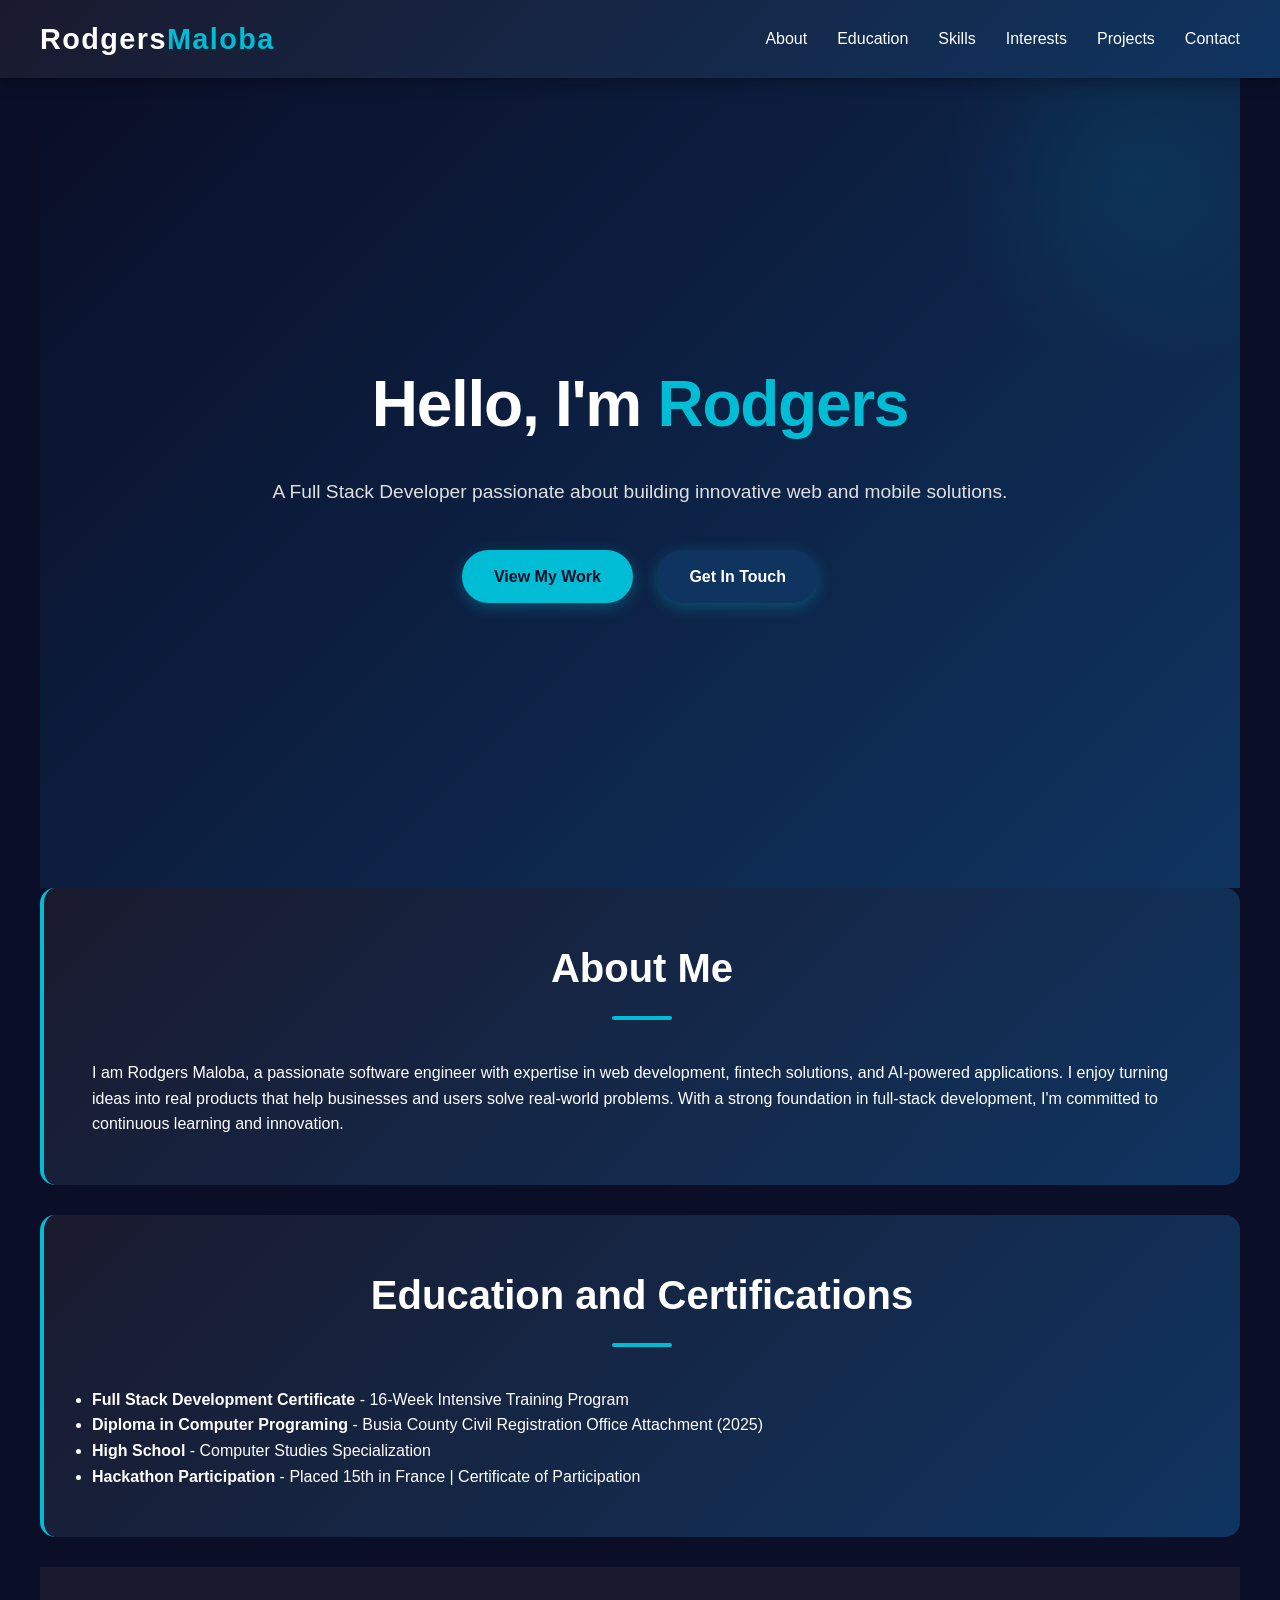
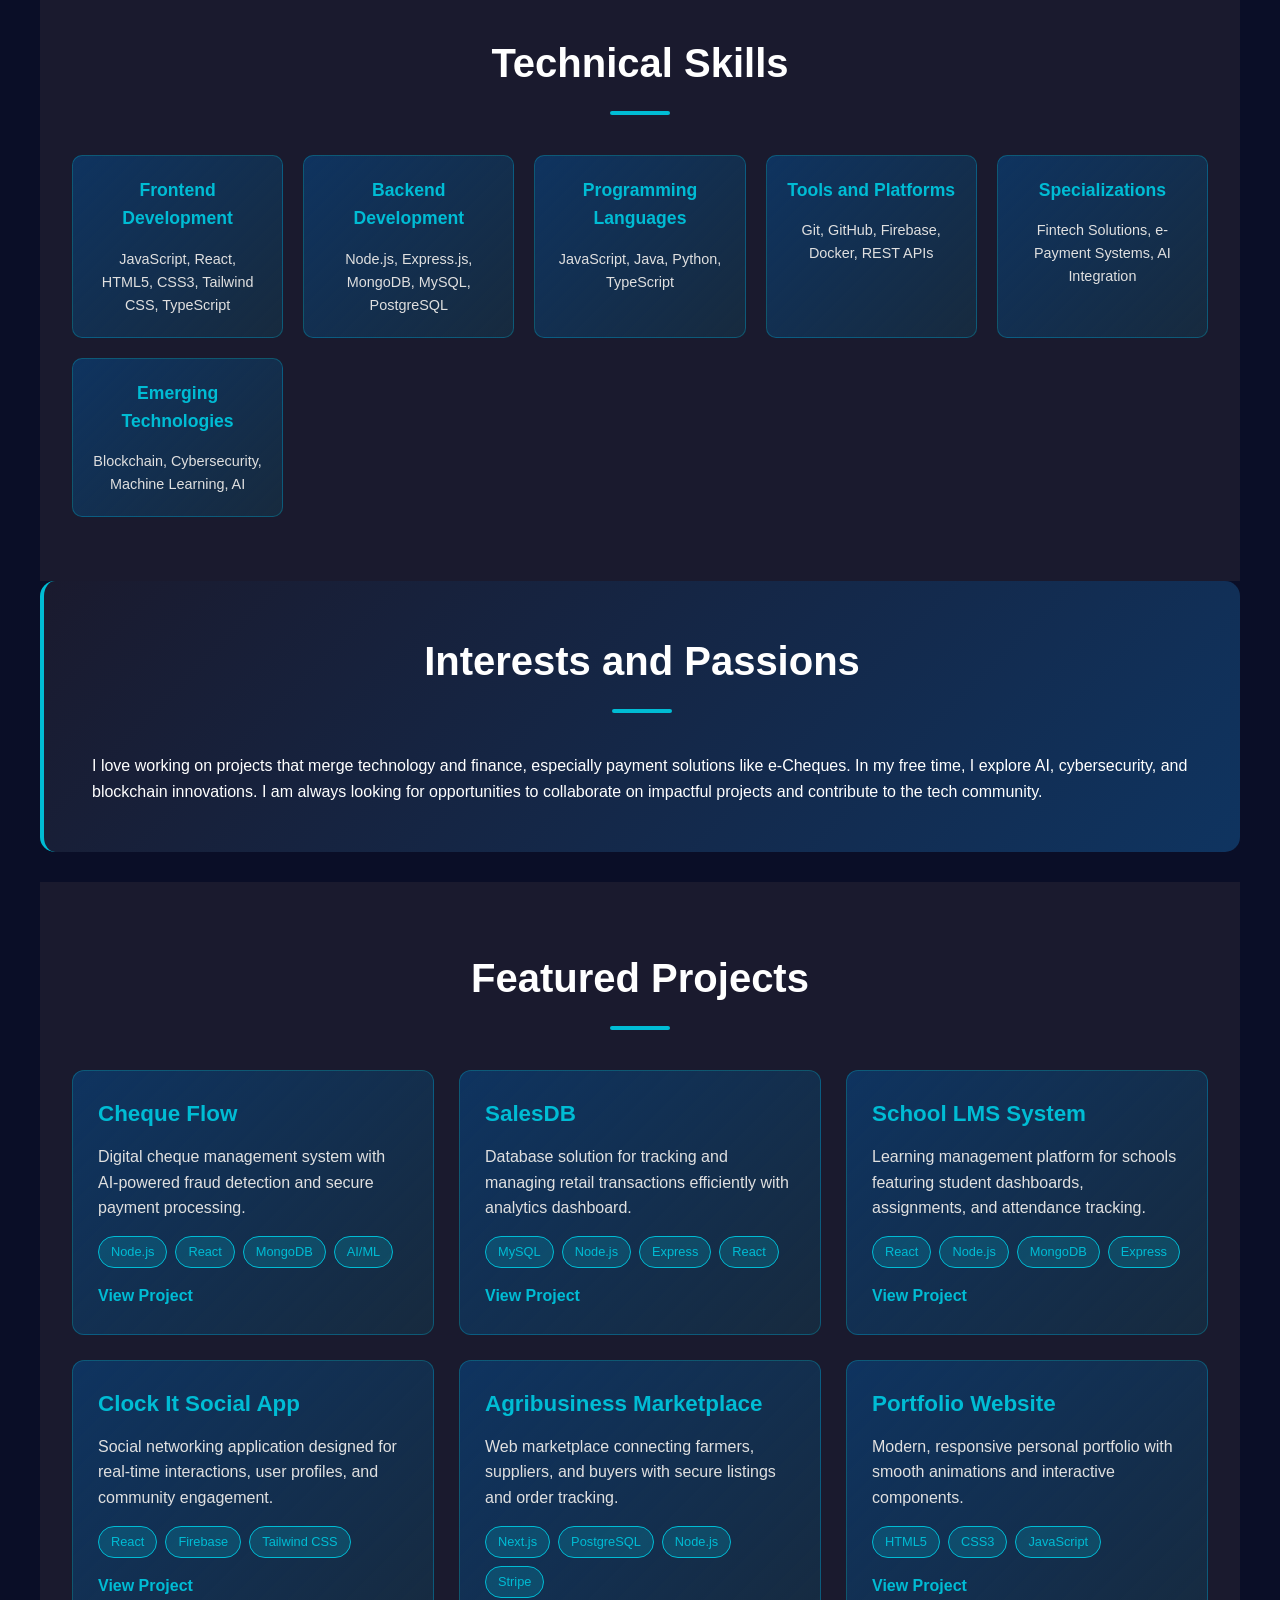
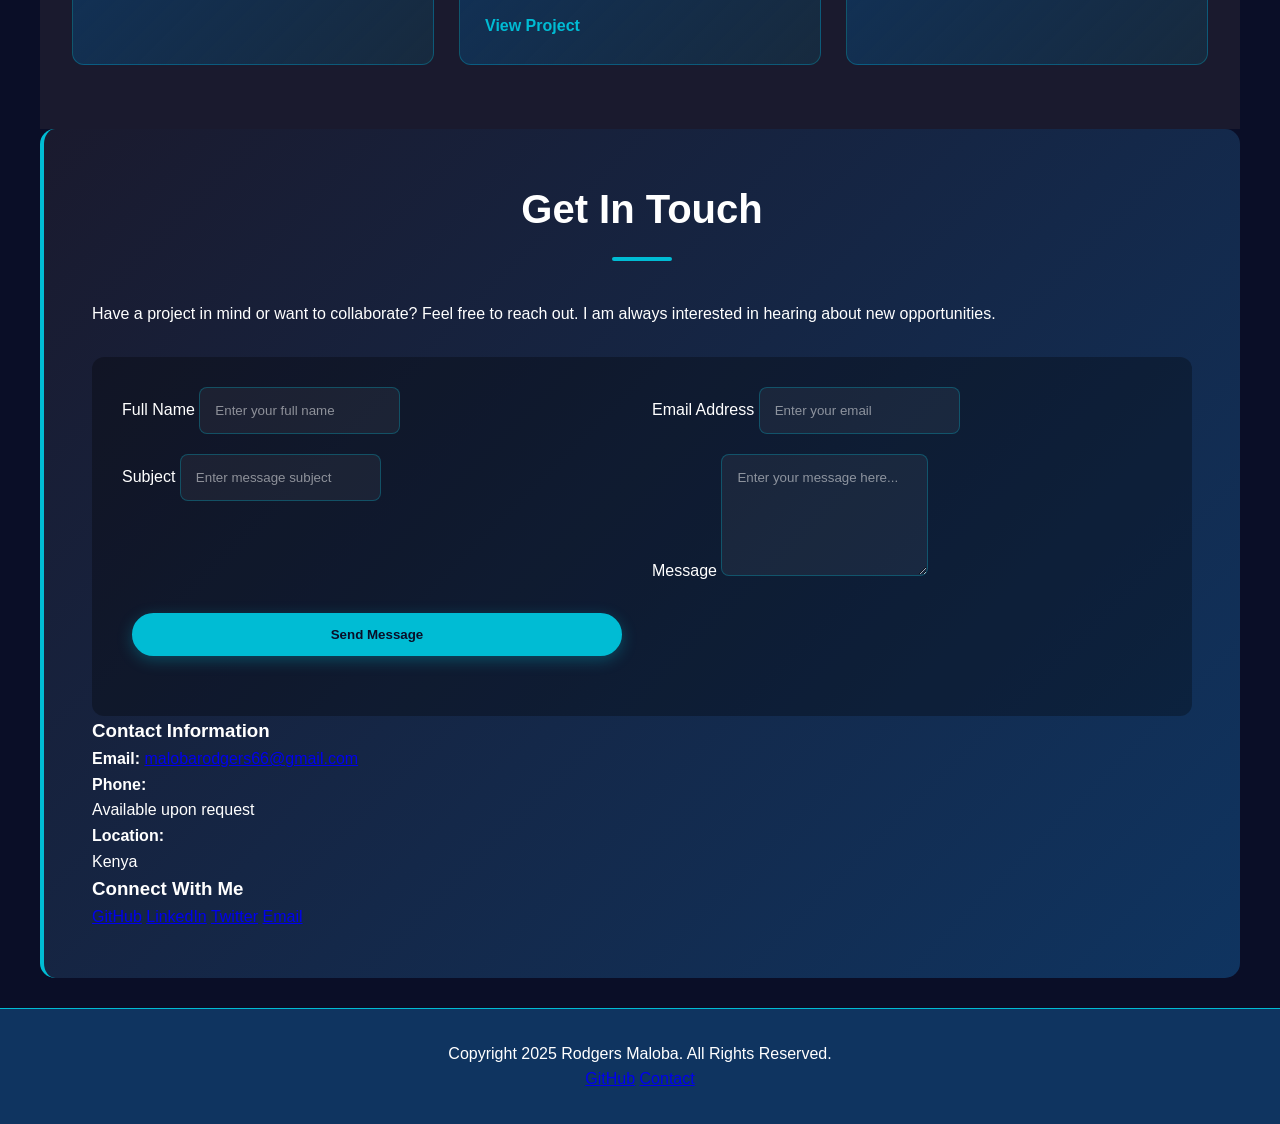
<file: index.html>
<!DOCTYPE html>
<html lang="en">
<head>
    <meta charset="UTF-8">
    <meta name="viewport" content="width=device-width, initial-scale=1.0">
    <meta name="description" content="Portfolio of Rodgers Maloba - Web Developer & Software Engineer">
    <title>Rodgers Maloba | Portfolio</title>
    <link rel="stylesheet" href="ROGERS.CSS">
</head>
<body>

    <!-- HEADER -->
    <header>
        <nav class="navbar">
            <div class="logo">Rodgers<span>Maloba</span></div>
            <div class="menu-toggle">
                <span></span>
                <span></span>
                <span></span>
            </div>
            <ul class="nav-links">
                <li><a href="#about">About</a></li>
                <li><a href="#education">Education</a></li>
                <li><a href="#skills">Skills</a></li>
                <li><a href="#interests">Interests</a></li>
                <li><a href="#projects">Projects</a></li>
                <li><a href="#contact">Contact</a></li>
            </ul>
        </nav>
    </header>

    <!-- HERO SECTION -->
    <section class="hero">
        <div class="hero-text">
            <h1>Hello, I'm <span>Rodgers</span></h1>
            <p>A Full Stack Developer passionate about building innovative web and mobile solutions.</p>
            <a href="#projects" class="btn">View My Work</a>
            <a href="#contact" class="btn btn-secondary">Get In Touch</a>
        </div>
    </section>

    <!-- ABOUT -->
    <section id="about" class="about">
        <h2>About Me</h2>
        <p>
            I am Rodgers Maloba, a passionate software engineer with expertise in web development, fintech solutions, and AI-powered applications. I enjoy turning ideas into real products that help businesses and users solve real-world problems. With a strong foundation in full-stack development, I'm committed to continuous learning and innovation.
        </p>
    </section>

    <!-- EDUCATION -->
    <section id="education" class="education">
        <h2>Education and Certifications</h2>
        <ul>
            <li><strong>Full Stack Development Certificate</strong> - 16-Week Intensive Training Program</li>
            <li><strong>Diploma in Computer Programing </strong> - Busia County Civil Registration Office Attachment (2025)</li>
            <li><strong>High School</strong> - Computer Studies Specialization</li>
            <li><strong>Hackathon Participation</strong> - Placed 15th in France | Certificate of Participation</li>
        </ul>
    </section>

    <!-- SKILLS -->
    <section id="skills" class="skills">
        <h2>Technical Skills</h2>
        <div class="skills-grid">
            <div class="skill-card">
                <h4>Frontend Development</h4>
                <p>JavaScript, React, HTML5, CSS3, Tailwind CSS, TypeScript</p>
            </div>
            <div class="skill-card">
                <h4>Backend Development</h4>
                <p>Node.js, Express.js, MongoDB, MySQL, PostgreSQL</p>
            </div>
            <div class="skill-card">
                <h4>Programming Languages</h4>
                <p>JavaScript, Java, Python, TypeScript</p>
            </div>
            <div class="skill-card">
                <h4>Tools and Platforms</h4>
                <p>Git, GitHub, Firebase, Docker, REST APIs</p>
            </div>
            <div class="skill-card">
                <h4>Specializations</h4>
                <p>Fintech Solutions, e-Payment Systems, AI Integration</p>
            </div>
            <div class="skill-card">
                <h4>Emerging Technologies</h4>
                <p>Blockchain, Cybersecurity, Machine Learning, AI</p>
            </div>
        </div>
    </section>

    <!-- INTERESTS -->
    <section id="interests" class="interests">
        <h2>Interests and Passions</h2>
        <p>
            I love working on projects that merge technology and finance, especially payment solutions like e-Cheques. In my free time, I explore AI, cybersecurity, and blockchain innovations. I am always looking for opportunities to collaborate on impactful projects and contribute to the tech community.
        </p>
    </section>

    <!-- PROJECTS -->
    <section id="projects" class="projects">
        <h2>Featured Projects</h2>
        <div class="project-grid">
            <div class="project-card">
                <h3>Cheque Flow</h3>
                <p>Digital cheque management system with AI-powered fraud detection and secure payment processing.</p>
                <div class="tech-stack">
                    <span class="tech-tag">Node.js</span>
                    <span class="tech-tag">React</span>
                    <span class="tech-tag">MongoDB</span>
                    <span class="tech-tag">AI/ML</span>
                </div>
                <a href="https://github.com/roger14-png/SOFI" target="_blank">View Project</a>
            </div>

            <div class="project-card">
                <h3>SalesDB</h3>
                <p>Database solution for tracking and managing retail transactions efficiently with analytics dashboard.</p>
                <div class="tech-stack">
                    <span class="tech-tag">MySQL</span>
                    <span class="tech-tag">Node.js</span>
                    <span class="tech-tag">Express</span>
                    <span class="tech-tag">React</span>
                </div>
                <a href="https://github.com/roger14-png" target="_blank">View Project</a>
            </div>

            <div class="project-card">
                <h3>School LMS System</h3>
                <p>Learning management platform for schools featuring student dashboards, assignments, and attendance tracking.</p>
                <div class="tech-stack">
                    <span class="tech-tag">React</span>
                    <span class="tech-tag">Node.js</span>
                    <span class="tech-tag">MongoDB</span>
                    <span class="tech-tag">Express</span>
                </div>
                <a href="https://github.com/roger14-png" target="_blank">View Project</a>
            </div>

            <div class="project-card">
                <h3>Clock It Social App</h3>
                <p>Social networking application designed for real-time interactions, user profiles, and community engagement.</p>
                <div class="tech-stack">
                    <span class="tech-tag">React</span>
                    <span class="tech-tag">Firebase</span>
                    <span class="tech-tag">Tailwind CSS</span>
                </div>
                <a href="https://github.com/roger14-png" target="_blank">View Project</a>
            </div>

            <div class="project-card">
                <h3>Agribusiness Marketplace</h3>
                <p>Web marketplace connecting farmers, suppliers, and buyers with secure listings and order tracking.</p>
                <div class="tech-stack">
                    <span class="tech-tag">Next.js</span>
                    <span class="tech-tag">PostgreSQL</span>
                    <span class="tech-tag">Node.js</span>
                    <span class="tech-tag">Stripe</span>
                </div>
                <a href="https://github.com/roger14-png" target="_blank">View Project</a>
            </div>

            <div class="project-card">
                <h3>Portfolio Website</h3>
                <p>Modern, responsive personal portfolio with smooth animations and interactive components.</p>
                <div class="tech-stack">
                    <span class="tech-tag">HTML5</span>
                    <span class="tech-tag">CSS3</span>
                    <span class="tech-tag">JavaScript</span>
                </div>
                <a href="https://github.com/roger14-png/PORTFOLIO" target="_blank">View Project</a>
            </div>
        </div>
    </section>

    <!-- CONTACT -->
    <section id="contact" class="contact">
        <h2>Get In Touch</h2>
        <p>Have a project in mind or want to collaborate? Feel free to reach out. I am always interested in hearing about new opportunities.</p>
        
        <div class="contact-container">
            <form id="contactForm" class="contact-form">
                <div class="form-group">
                    <label for="name">Full Name</label>
                    <input type="text" id="name" name="name" placeholder="Enter your full name" required>
                </div>
                <div class="form-group">
                    <label for="email">Email Address</label>
                    <input type="email" id="email" name="email" placeholder="Enter your email" required>
                </div>
                <div class="form-group">
                    <label for="subject">Subject</label>
                    <input type="text" id="subject" name="subject" placeholder="Enter message subject" required>
                </div>
                <div class="form-group full-width">
                    <label for="message">Message</label>
                    <textarea id="message" name="message" placeholder="Enter your message here..." rows="6" required></textarea>
                </div>
                <button type="submit" class="btn submit-btn">Send Message</button>
                <p class="form-status" id="formStatus"></p>
            </form>

            <div class="contact-info">
                <h3>Contact Information</h3>
                <div class="info-item">
                    <strong>Email:</strong>
                    <a href="mailto:malobarodgers66@gmail.com">malobarodgers66@gmail.com</a>
                </div>
                <div class="info-item">
                    <strong>Phone:</strong>
                    <p>Available upon request</p>
                </div>
                <div class="info-item">
                    <strong>Location:</strong>
                    <p>Kenya</p>
                </div>
                <h3 class="social-title">Connect With Me</h3>
                <div class="social-links-contact">
                    <a href="https://github.com/roger14-png" target="_blank" class="social-link github-link">GitHub</a>
                    <a href="https://linkedin.com/in/rodgers-maloba" target="_blank" class="social-link linkedin-link">LinkedIn</a>
                    <a href="https://twitter.com/yourhandle" target="_blank" class="social-link twitter-link">Twitter</a>
                    <a href="mailto:malobarodgers66@gmail.com" class="social-link email-link">Email</a>
                </div>
            </div>
        </div>
    </section>

    <!-- FOOTER -->
    <footer>
        <div class="footer-content">
            <p>Copyright 2025 Rodgers Maloba. All Rights Reserved.</p>
            <div class="footer-links">
                <a href="https://github.com/roger14-png" target="_blank">GitHub</a>
                <a href="#contact">Contact</a>
            </div>
        </div>
    </footer>

    <script>
        // Mobile Menu Toggle
        const menuToggle = document.querySelector('.menu-toggle');
        const navLinks = document.querySelector('.nav-links');

        menuToggle.addEventListener('click', () => {
            navLinks.classList.toggle('active');
        });

        // Smooth Scrolling for Navigation Links
        document.querySelectorAll('a[href^="#"]').forEach(anchor => {
            anchor.addEventListener('click', function (e) {
                e.preventDefault();
                const target = document.querySelector(this.getAttribute('href'));
                if (target) {
                    target.scrollIntoView({ behavior: 'smooth' });
                    navLinks.classList.remove('active');
                }
            });
        });

        // Scroll Animation with Intersection Observer
        const observerOptions = {
            threshold: 0.1,
            rootMargin: '0px 0px -100px 0px'
        };

        const observer = new IntersectionObserver(entries => {
            entries.forEach(entry => {
                if (entry.isIntersecting) {
                    entry.target.style.animation = 'slideInUp 0.6s ease-out forwards';
                    observer.unobserve(entry.target);
                }
            });
        }, observerOptions);

        document.querySelectorAll('.project-card, .skill-card, .about, .education, .interests').forEach(el => {
            observer.observe(el);
        });

        // Enhanced Form Handling
        const contactForm = document.getElementById('contactForm');
        const formStatus = document.getElementById('formStatus');

        contactForm.addEventListener('submit', async function(e) {
            e.preventDefault();

            const name = document.getElementById('name').value.trim();
            const email = document.getElementById('email').value.trim();
            const subject = document.getElementById('subject').value.trim();
            const message = document.getElementById('message').value.trim();

            // Validation
            if (!name || !email || !subject || !message) {
                formStatus.textContent = 'Please fill in all fields';
                formStatus.style.color = '#ff6b6b';
                return;
            }

            // Email validation
            const emailRegex = /^[^\s@]+@[^\s@]+\.[^\s@]+$/;
            if (!emailRegex.test(email)) {
                formStatus.textContent = 'Please enter a valid email address';
                formStatus.style.color = '#ff6b6b';
                return;
            }

            // Show success message
            formStatus.textContent = 'Message sent successfully! Thank you for reaching out.';
            formStatus.style.color = '#00bcd4';
            contactForm.reset();

            // Clear message after 5 seconds
            setTimeout(() => {
                formStatus.textContent = '';
            }, 5000);

            // Here you can add code to send the form to your backend or email service
            console.log('Form Data:', { name, email, subject, message });
        });

        // Active Link Highlighting
        const navItems = document.querySelectorAll('.nav-links a');
        window.addEventListener('scroll', () => {
            let current = '';
            document.querySelectorAll('section').forEach(section => {
                const sectionTop = section.offsetTop;
                if (pageYOffset >= sectionTop - 200) {
                    current = section.getAttribute('id');
                }
            });

            navItems.forEach(item => {
                item.classList.remove('active');
                if (item.getAttribute('href').substring(1) === current) {
                    item.classList.add('active');
                }
            });
        });

        // Copy to Clipboard functionality
        document.querySelectorAll('.social-link, .footer-links a').forEach(link => {
            link.addEventListener('click', function(e) {
                if (this.textContent === 'Email') {
                    console.log('Email link clicked');
                }
            });
        });
    </script>

</body>
</html>
</file>
<file: ROGERS.CSS>
/* Enhanced Modern Portfolio Styles */

* {
    margin: 0;
    padding: 0;
    box-sizing: border-box;
}

:root {
    --primary-color: #00bcd4;
    --secondary-color: #1a1a2e;
    --accent-color: #0f3460;
    --text-light: #e0e0e0;
    --text-dark: #333;
    --bg-dark: #0a0e27;
}

body {
    font-family: 'Segoe UI', Tahoma, Geneva, Verdana, sans-serif;
    line-height: 1.6;
    color: var(--text-dark);
    background: var(--bg-dark);
    overflow-x: hidden;
}

/* Modern Navbar */
header {
    background: linear-gradient(135deg, var(--secondary-color) 0%, var(--accent-color) 100%);
    backdrop-filter: blur(10px);
    padding: 1rem 2rem;
    position: sticky;
    top: 0;
    z-index: 100;
    box-shadow: 0 4px 15px rgba(0, 0, 0, 0.3);
}

.navbar {
    display: flex;
    justify-content: space-between;
    align-items: center;
    max-width: 1200px;
    margin: 0 auto;
}

.logo {
    color: white;
    font-size: 1.8rem;
    font-weight: bold;
    letter-spacing: 0.05em;
}

.logo span {
    color: var(--primary-color);
    animation: glow 2s ease-in-out infinite;
}

@keyframes glow {
    0%, 100% { text-shadow: 0 0 5px var(--primary-color); }
    50% { text-shadow: 0 0 20px var(--primary-color); }
}

.nav-links {
    list-style: none;
    display: flex;
    gap: 30px;
}

.nav-links a {
    color: white;
    text-decoration: none;
    transition: all 0.3s ease;
    position: relative;
    font-weight: 500;
}

.nav-links a:hover {
    color: var(--primary-color);
}

.nav-links a::after {
    content: '';
    position: absolute;
    bottom: -5px;
    left: 0;
    width: 0;
    height: 2px;
    background: var(--primary-color);
    transition: width 0.3s ease;
}

.nav-links a:hover::after {
    width: 100%;
}

/* Mobile Menu Toggle */
.menu-toggle {
    display: none;
    flex-direction: column;
    cursor: pointer;
    gap: 5px;
}

.menu-toggle span {
    width: 25px;
    height: 3px;
    background: white;
    border-radius: 2px;
    transition: all 0.3s ease;
}

/* Hero Section */
.hero {
    background: linear-gradient(135deg, var(--bg-dark) 0%, var(--accent-color) 100%);
    color: white;
    min-height: 90vh;
    display: flex;
    align-items: center;
    justify-content: center;
    text-align: center;
    position: relative;
    overflow: hidden;
}

.hero::before {
    content: '';
    position: absolute;
    width: 400px;
    height: 400px;
    background: radial-gradient(circle, var(--primary-color) 0%, transparent 70%);
    border-radius: 50%;
    top: -100px;
    right: -100px;
    opacity: 0.1;
    animation: float 6s ease-in-out infinite;
}

@keyframes float {
    0%, 100% { transform: translateY(0px); }
    50% { transform: translateY(20px); }
}

.hero-text {
    position: relative;
    z-index: 1;
    max-width: 800px;
    animation: slideInUp 1s ease-out;
}

@keyframes slideInUp {
    from {
        opacity: 0;
        transform: translateY(30px);
    }
    to {
        opacity: 1;
        transform: translateY(0);
    }
}

.hero-text h1 {
    font-size: clamp(2.5rem, 8vw, 4rem);
    margin-bottom: 20px;
    font-weight: 700;
    letter-spacing: -0.02em;
}

.hero-text span {
    color: var(--primary-color);
    display: inline-block;
}

.hero-text p {
    font-size: 1.2rem;
    margin-bottom: 30px;
    color: var(--text-light);
    line-height: 1.8;
}

/* Buttons */
.btn {
    display: inline-block;
    margin: 10px;
    padding: 12px 30px;
    background: var(--primary-color);
    color: var(--bg-dark);
    text-decoration: none;
    border-radius: 50px;
    transition: all 0.3s ease;
    font-weight: 600;
    border: 2px solid var(--primary-color);
    cursor: pointer;
    box-shadow: 0 4px 15px rgba(0, 188, 212, 0.3);
}

.btn:hover {
    background: transparent;
    color: var(--primary-color);
    transform: translateY(-3px);
    box-shadow: 0 6px 20px rgba(0, 188, 212, 0.5);
}

.btn-secondary {
    background: var(--accent-color);
    border-color: var(--accent-color);
    color: white;
}

.btn-secondary:hover {
    background: var(--primary-color);
    border-color: var(--primary-color);
    color: var(--bg-dark);
}

/* Sections */
section {
    padding: 4rem 2rem;
    max-width: 1200px;
    margin: 0 auto;
}

section h2 {
    font-size: 2.5rem;
    margin-bottom: 40px;
    color: white;
    text-align: center;
    position: relative;
    padding-bottom: 20px;
}

section h2::after {
    content: '';
    position: absolute;
    bottom: 0;
    left: 50%;
    transform: translateX(-50%);
    width: 60px;
    height: 4px;
    background: var(--primary-color);
    border-radius: 2px;
}

.about, .education, .interests, .contact {
    background: linear-gradient(135deg, var(--secondary-color) 0%, var(--accent-color) 100%);
    border-radius: 15px;
    padding: 3rem;
    margin-bottom: 30px;
    color: white;
    border-left: 4px solid var(--primary-color);
    transition: all 0.3s ease;
}

.about:hover, .education:hover, .interests:hover, .contact:hover {
    transform: translateX(5px);
    box-shadow: 0 10px 30px rgba(0, 188, 212, 0.2);
}

/* Skills Grid */
.skills {
    background: var(--secondary-color);
    color: white;
}

.skills-grid {
    display: grid;
    grid-template-columns: repeat(auto-fit, minmax(200px, 1fr));
    gap: 20px;
    margin-top: 30px;
}

.skill-card {
    background: linear-gradient(135deg, var(--accent-color) 0%, rgba(0, 188, 212, 0.1) 100%);
    padding: 20px;
    border-radius: 10px;
    border: 1px solid rgba(0, 188, 212, 0.3);
    transition: all 0.3s ease;
    text-align: center;
}

.skill-card:hover {
    border-color: var(--primary-color);
    background: linear-gradient(135deg, var(--accent-color) 0%, rgba(0, 188, 212, 0.2) 100%);
    transform: translateY(-5px);
    box-shadow: 0 8px 20px rgba(0, 188, 212, 0.3);
}

.skill-card h4 {
    color: var(--primary-color);
    margin-bottom: 15px;
    font-size: 1.1rem;
}

.skill-card p {
    font-size: 0.9rem;
    color: var(--text-light);
    line-height: 1.6;
}

/* Projects */
.projects {
    background: var(--secondary-color);
}

.project-grid {
    display: grid;
    grid-template-columns: repeat(auto-fit, minmax(300px, 1fr));
    gap: 25px;
    margin-top: 30px;
}

.project-card {
    background: linear-gradient(135deg, var(--accent-color) 0%, rgba(0, 188, 212, 0.1) 100%);
    padding: 25px;
    border-radius: 12px;
    border: 1px solid rgba(0, 188, 212, 0.3);
    transition: all 0.3s ease;
    color: white;
    position: relative;
    overflow: hidden;
}

.project-card::before {
    content: '';
    position: absolute;
    top: 0;
    left: -100%;
    width: 100%;
    height: 100%;
    background: rgba(0, 188, 212, 0.1);
    transition: left 0.3s ease;
}

.project-card:hover::before {
    left: 100%;
}

.project-card:hover {
    border-color: var(--primary-color);
    transform: translateY(-8px);
    box-shadow: 0 15px 30px rgba(0, 188, 212, 0.3);
}

.project-card h3 {
    color: var(--primary-color);
    margin-bottom: 12px;
    font-size: 1.4rem;
    position: relative;
    z-index: 1;
}

.project-card p {
    color: var(--text-light);
    margin-bottom: 15px;
    line-height: 1.6;
    position: relative;
    z-index: 1;
}

.tech-stack {
    display: flex;
    flex-wrap: wrap;
    gap: 8px;
    margin-bottom: 15px;
    position: relative;
    z-index: 1;
}

.tech-tag {
    background: rgba(0, 188, 212, 0.2);
    border: 1px solid var(--primary-color);
    color: var(--primary-color);
    padding: 5px 12px;
    border-radius: 20px;
    font-size: 0.8rem;
    transition: all 0.3s ease;
}

.tech-tag:hover {
    background: var(--primary-color);
    color: var(--bg-dark);
}

.project-card a {
    display: inline-block;
    color: var(--primary-color);
    text-decoration: none;
    font-weight: 600;
    transition: all 0.3s ease;
    position: relative;
    z-index: 1;
}

.project-card a:hover {
    color: white;
    transform: translateX(5px);
}

/* Contact Form */
form {
    display: grid;
    grid-template-columns: 1fr 1fr;
    gap: 20px;
    margin-top: 30px;
    background: rgba(0, 0, 0, 0.3);
    padding: 30px;
    border-radius: 12px;
}

form > :last-child {
    grid-column: 1 / -1;
}

input, textarea {
    padding: 15px;
    border: 1px solid rgba(0, 188, 212, 0.3);
    border-radius: 8px;
    background: rgba(255, 255, 255, 0.05);
    color: white;
    font-family: inherit;
    transition: all 0.3s ease;
}

input::placeholder, textarea::placeholder {
    color: rgba(255, 255, 255, 0.5);
}

input:focus, textarea:focus {
    outline: none;
    border-color: var(--primary-color);
    background: rgba(0, 188, 212, 0.05);
    box-shadow: 0 0 10px rgba(0, 188, 212, 0.2);
}

textarea {
    resize: vertical;
    min-height: 120px;
}

button {
    padding: 12px 30px;
    border: none;
    background: var(--primary-color);
    color: var(--bg-dark);
    border-radius: 50px;
    cursor: pointer;
    font-weight: 600;
    transition: all 0.3s ease;
    box-shadow: 0 4px 15px rgba(0, 188, 212, 0.3);
}

button:hover {
    background: white;
    transform: translateY(-3px);
    box-shadow: 0 6px 20px rgba(0, 188, 212, 0.5);
}

/* Footer */
footer {
    background: var(--accent-color);
    color: white;
    text-align: center;
    padding: 2rem;
    border-top: 1px solid var(--primary-color);
}

.social-links {
    display: flex;
    justify-content: center;
    gap: 20px;
    margin-top: 15px;
}

.social-links a {
    color: var(--primary-color);
    font-size: 1.5rem;
    transition: all 0.3s ease;
}

.social-links a:hover {
    color: white;
    transform: translateY(-3px);
}

/* Responsive */
@media (max-width: 768px) {
    .nav-links {
        display: none;
        flex-direction: column;
        position: absolute;
        top: 70px;
        right: 0;
        background: var(--secondary-color);
        width: 100%;
        padding: 20px;
        gap: 15px;
    }

    .nav-links.active {
        display: flex;
    }

    .menu-toggle {
        display: flex;
    }

    section {
        padding: 2rem 1rem;
    }

    section h2 {
        font-size: 2rem;
    }

    .hero-text h1 {
        font-size: 2rem;
    }

    .project-grid {
        grid-template-columns: 1fr;
    }

    form {
        grid-template-columns: 1fr;
    }

    .about, .education, .interests, .contact {
        padding: 1.5rem;
    }

    .skills-grid {
        grid-template-columns: 1fr;
    }
}
</file>
